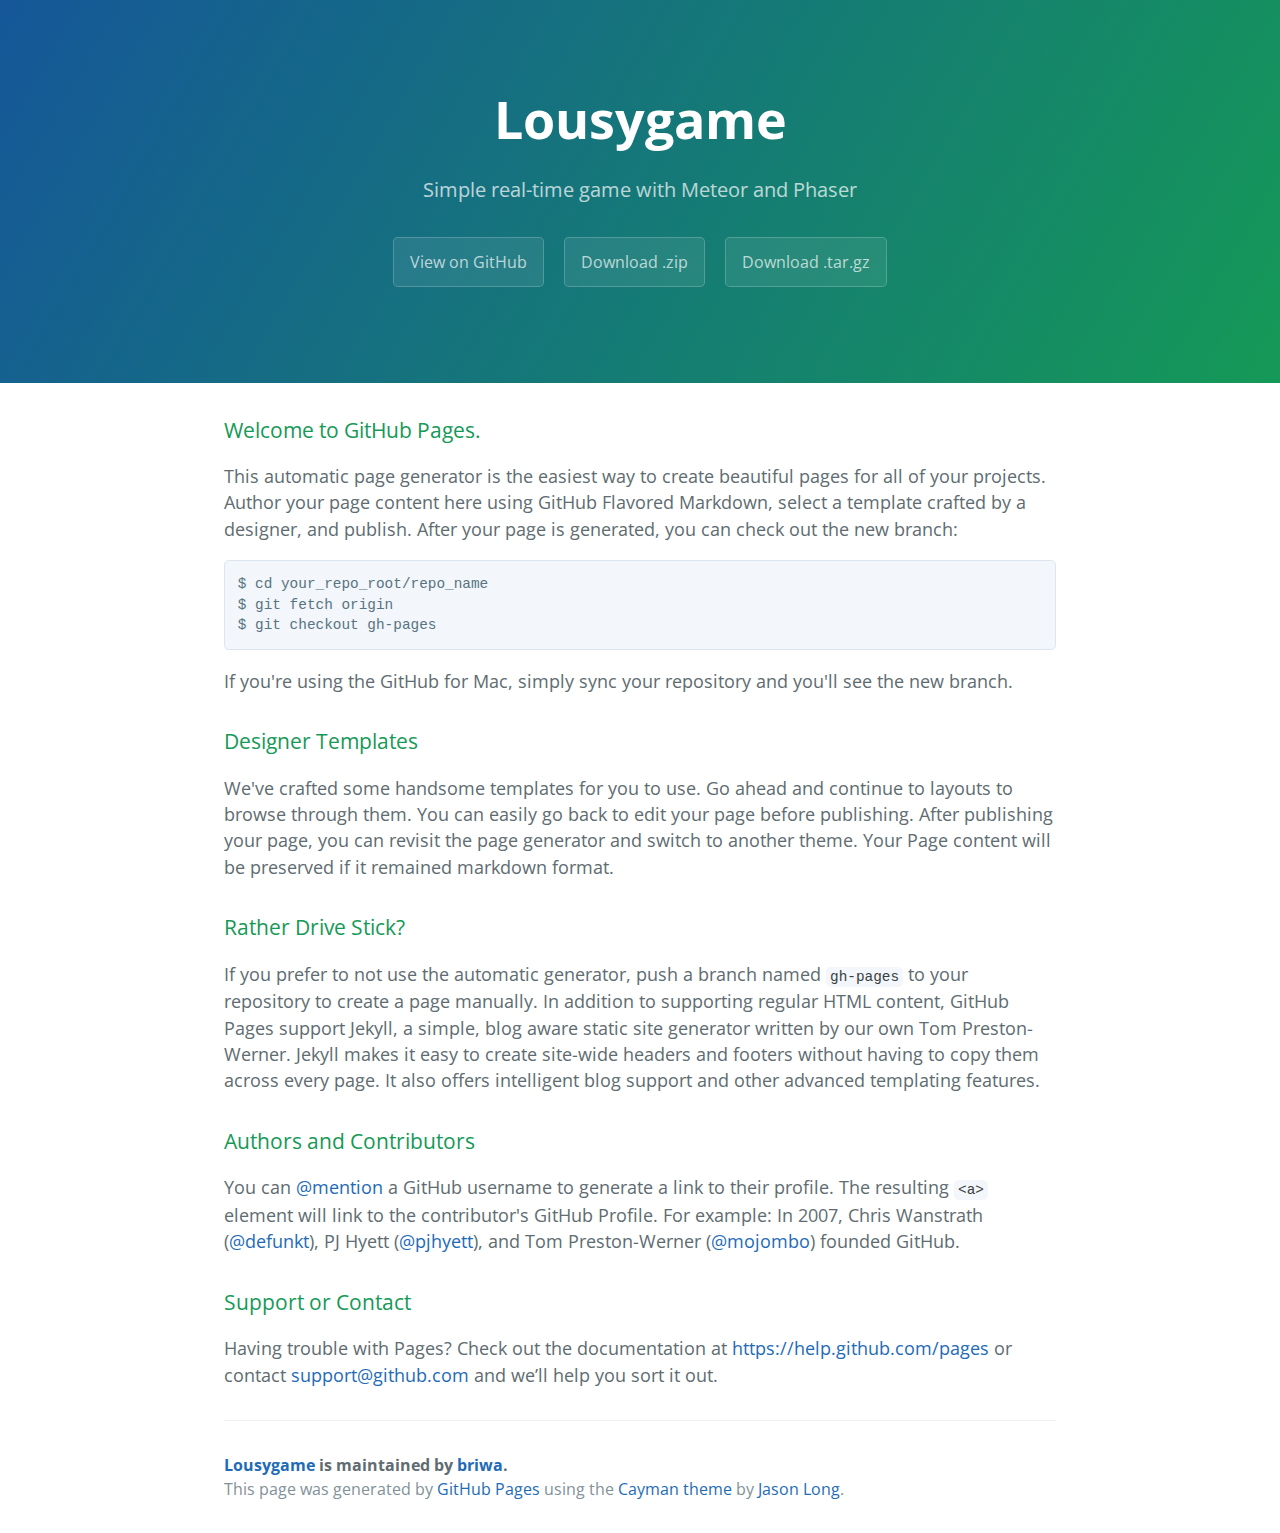
<file: index.html>
<!DOCTYPE html>
<html lang="en-us">
  <head>
    <meta charset="UTF-8">
    <title>Lousygame by briwa</title>
    <meta name="viewport" content="width=device-width, initial-scale=1">
    <link rel="stylesheet" type="text/css" href="stylesheets/normalize.css" media="screen">
    <link href='http://fonts.googleapis.com/css?family=Open+Sans:400,700' rel='stylesheet' type='text/css'>
    <link rel="stylesheet" type="text/css" href="stylesheets/stylesheet.css" media="screen">
    <link rel="stylesheet" type="text/css" href="stylesheets/github-light.css" media="screen">
  </head>
  <body>
    <section class="page-header">
      <h1 class="project-name">Lousygame</h1>
      <h2 class="project-tagline">Simple real-time game with Meteor and Phaser</h2>
      <a href="https://github.com/briwa/lousygame" class="btn">View on GitHub</a>
      <a href="https://github.com/briwa/lousygame/zipball/master" class="btn">Download .zip</a>
      <a href="https://github.com/briwa/lousygame/tarball/master" class="btn">Download .tar.gz</a>
    </section>

    <section class="main-content">
      <h3>
<a id="welcome-to-github-pages" class="anchor" href="#welcome-to-github-pages" aria-hidden="true"><span class="octicon octicon-link"></span></a>Welcome to GitHub Pages.</h3>

<p>This automatic page generator is the easiest way to create beautiful pages for all of your projects. Author your page content here using GitHub Flavored Markdown, select a template crafted by a designer, and publish. After your page is generated, you can check out the new branch:</p>

<pre><code>$ cd your_repo_root/repo_name
$ git fetch origin
$ git checkout gh-pages
</code></pre>

<p>If you're using the GitHub for Mac, simply sync your repository and you'll see the new branch.</p>

<h3>
<a id="designer-templates" class="anchor" href="#designer-templates" aria-hidden="true"><span class="octicon octicon-link"></span></a>Designer Templates</h3>

<p>We've crafted some handsome templates for you to use. Go ahead and continue to layouts to browse through them. You can easily go back to edit your page before publishing. After publishing your page, you can revisit the page generator and switch to another theme. Your Page content will be preserved if it remained markdown format.</p>

<h3>
<a id="rather-drive-stick" class="anchor" href="#rather-drive-stick" aria-hidden="true"><span class="octicon octicon-link"></span></a>Rather Drive Stick?</h3>

<p>If you prefer to not use the automatic generator, push a branch named <code>gh-pages</code> to your repository to create a page manually. In addition to supporting regular HTML content, GitHub Pages support Jekyll, a simple, blog aware static site generator written by our own Tom Preston-Werner. Jekyll makes it easy to create site-wide headers and footers without having to copy them across every page. It also offers intelligent blog support and other advanced templating features.</p>

<h3>
<a id="authors-and-contributors" class="anchor" href="#authors-and-contributors" aria-hidden="true"><span class="octicon octicon-link"></span></a>Authors and Contributors</h3>

<p>You can <a href="https://github.com/blog/821" class="user-mention">@mention</a> a GitHub username to generate a link to their profile. The resulting <code>&lt;a&gt;</code> element will link to the contributor's GitHub Profile. For example: In 2007, Chris Wanstrath (<a href="https://github.com/defunkt" class="user-mention">@defunkt</a>), PJ Hyett (<a href="https://github.com/pjhyett" class="user-mention">@pjhyett</a>), and Tom Preston-Werner (<a href="https://github.com/mojombo" class="user-mention">@mojombo</a>) founded GitHub.</p>

<h3>
<a id="support-or-contact" class="anchor" href="#support-or-contact" aria-hidden="true"><span class="octicon octicon-link"></span></a>Support or Contact</h3>

<p>Having trouble with Pages? Check out the documentation at <a href="https://help.github.com/pages">https://help.github.com/pages</a> or contact <a href="mailto:support@github.com">support@github.com</a> and we’ll help you sort it out.</p>

      <footer class="site-footer">
        <span class="site-footer-owner"><a href="https://github.com/briwa/lousygame">Lousygame</a> is maintained by <a href="https://github.com/briwa">briwa</a>.</span>

        <span class="site-footer-credits">This page was generated by <a href="https://pages.github.com">GitHub Pages</a> using the <a href="https://github.com/jasonlong/cayman-theme">Cayman theme</a> by <a href="https://twitter.com/jasonlong">Jason Long</a>.</span>
      </footer>

    </section>

  
  </body>
</html>
</file>
<file: stylesheets/stylesheet.css>
* {
  box-sizing: border-box; }

body {
  padding: 0;
  margin: 0;
  font-family: "Open Sans", "Helvetica Neue", Helvetica, Arial, sans-serif;
  font-size: 16px;
  line-height: 1.5;
  color: #606c71; }

a {
  color: #1e6bb8;
  text-decoration: none; }
  a:hover {
    text-decoration: underline; }

.btn {
  display: inline-block;
  margin-bottom: 1rem;
  color: rgba(255, 255, 255, 0.7);
  background-color: rgba(255, 255, 255, 0.08);
  border-color: rgba(255, 255, 255, 0.2);
  border-style: solid;
  border-width: 1px;
  border-radius: 0.3rem;
  transition: color 0.2s, background-color 0.2s, border-color 0.2s; }
  .btn + .btn {
    margin-left: 1rem; }

.btn:hover {
  color: rgba(255, 255, 255, 0.8);
  text-decoration: none;
  background-color: rgba(255, 255, 255, 0.2);
  border-color: rgba(255, 255, 255, 0.3); }

@media screen and (min-width: 64em) {
  .btn {
    padding: 0.75rem 1rem; } }

@media screen and (min-width: 42em) and (max-width: 64em) {
  .btn {
    padding: 0.6rem 0.9rem;
    font-size: 0.9rem; } }

@media screen and (max-width: 42em) {
  .btn {
    display: block;
    width: 100%;
    padding: 0.75rem;
    font-size: 0.9rem; }
    .btn + .btn {
      margin-top: 1rem;
      margin-left: 0; } }

.page-header {
  color: #fff;
  text-align: center;
  background-color: #159957;
  background-image: linear-gradient(120deg, #155799, #159957); }

@media screen and (min-width: 64em) {
  .page-header {
    padding: 5rem 6rem; } }

@media screen and (min-width: 42em) and (max-width: 64em) {
  .page-header {
    padding: 3rem 4rem; } }

@media screen and (max-width: 42em) {
  .page-header {
    padding: 2rem 1rem; } }

.project-name {
  margin-top: 0;
  margin-bottom: 0.1rem; }

@media screen and (min-width: 64em) {
  .project-name {
    font-size: 3.25rem; } }

@media screen and (min-width: 42em) and (max-width: 64em) {
  .project-name {
    font-size: 2.25rem; } }

@media screen and (max-width: 42em) {
  .project-name {
    font-size: 1.75rem; } }

.project-tagline {
  margin-bottom: 2rem;
  font-weight: normal;
  opacity: 0.7; }

@media screen and (min-width: 64em) {
  .project-tagline {
    font-size: 1.25rem; } }

@media screen and (min-width: 42em) and (max-width: 64em) {
  .project-tagline {
    font-size: 1.15rem; } }

@media screen and (max-width: 42em) {
  .project-tagline {
    font-size: 1rem; } }

.main-content :first-child {
  margin-top: 0; }
.main-content img {
  max-width: 100%; }
.main-content h1, .main-content h2, .main-content h3, .main-content h4, .main-content h5, .main-content h6 {
  margin-top: 2rem;
  margin-bottom: 1rem;
  font-weight: normal;
  color: #159957; }
.main-content p {
  margin-bottom: 1em; }
.main-content code {
  padding: 2px 4px;
  font-family: Consolas, "Liberation Mono", Menlo, Courier, monospace;
  font-size: 0.9rem;
  color: #383e41;
  background-color: #f3f6fa;
  border-radius: 0.3rem; }
.main-content pre {
  padding: 0.8rem;
  margin-top: 0;
  margin-bottom: 1rem;
  font: 1rem Consolas, "Liberation Mono", Menlo, Courier, monospace;
  color: #567482;
  word-wrap: normal;
  background-color: #f3f6fa;
  border: solid 1px #dce6f0;
  border-radius: 0.3rem; }
  .main-content pre > code {
    padding: 0;
    margin: 0;
    font-size: 0.9rem;
    color: #567482;
    word-break: normal;
    white-space: pre;
    background: transparent;
    border: 0; }
.main-content .highlight {
  margin-bottom: 1rem; }
  .main-content .highlight pre {
    margin-bottom: 0;
    word-break: normal; }
.main-content .highlight pre, .main-content pre {
  padding: 0.8rem;
  overflow: auto;
  font-size: 0.9rem;
  line-height: 1.45;
  border-radius: 0.3rem; }
.main-content pre code, .main-content pre tt {
  display: inline;
  max-width: initial;
  padding: 0;
  margin: 0;
  overflow: initial;
  line-height: inherit;
  word-wrap: normal;
  background-color: transparent;
  border: 0; }
  .main-content pre code:before, .main-content pre code:after, .main-content pre tt:before, .main-content pre tt:after {
    content: normal; }
.main-content ul, .main-content ol {
  margin-top: 0; }
.main-content blockquote {
  padding: 0 1rem;
  margin-left: 0;
  color: #819198;
  border-left: 0.3rem solid #dce6f0; }
  .main-content blockquote > :first-child {
    margin-top: 0; }
  .main-content blockquote > :last-child {
    margin-bottom: 0; }
.main-content table {
  display: block;
  width: 100%;
  overflow: auto;
  word-break: normal;
  word-break: keep-all; }
  .main-content table th {
    font-weight: bold; }
  .main-content table th, .main-content table td {
    padding: 0.5rem 1rem;
    border: 1px solid #e9ebec; }
.main-content dl {
  padding: 0; }
  .main-content dl dt {
    padding: 0;
    margin-top: 1rem;
    font-size: 1rem;
    font-weight: bold; }
  .main-content dl dd {
    padding: 0;
    margin-bottom: 1rem; }
.main-content hr {
  height: 2px;
  padding: 0;
  margin: 1rem 0;
  background-color: #eff0f1;
  border: 0; }

@media screen and (min-width: 64em) {
  .main-content {
    max-width: 64rem;
    padding: 2rem 6rem;
    margin: 0 auto;
    font-size: 1.1rem; } }

@media screen and (min-width: 42em) and (max-width: 64em) {
  .main-content {
    padding: 2rem 4rem;
    font-size: 1.1rem; } }

@media screen and (max-width: 42em) {
  .main-content {
    padding: 2rem 1rem;
    font-size: 1rem; } }

.site-footer {
  padding-top: 2rem;
  margin-top: 2rem;
  border-top: solid 1px #eff0f1; }

.site-footer-owner {
  display: block;
  font-weight: bold; }

.site-footer-credits {
  color: #819198; }

@media screen and (min-width: 64em) {
  .site-footer {
    font-size: 1rem; } }

@media screen and (min-width: 42em) and (max-width: 64em) {
  .site-footer {
    font-size: 1rem; } }

@media screen and (max-width: 42em) {
  .site-footer {
    font-size: 0.9rem; } }
</file>
<file: stylesheets/github-light.css>
/*
   Copyright 2014 GitHub Inc.

   Licensed under the Apache License, Version 2.0 (the "License");
   you may not use this file except in compliance with the License.
   You may obtain a copy of the License at

       http://www.apache.org/licenses/LICENSE-2.0

   Unless required by applicable law or agreed to in writing, software
   distributed under the License is distributed on an "AS IS" BASIS,
   WITHOUT WARRANTIES OR CONDITIONS OF ANY KIND, either express or implied.
   See the License for the specific language governing permissions and
   limitations under the License.

*/

.pl-c /* comment */ {
  color: #969896;
}

.pl-c1      /* constant, markup.raw, meta.diff.header, meta.module-reference, meta.property-name, support, support.constant, support.variable, variable.other.constant */,
.pl-s .pl-v /* string variable */ {
  color: #0086b3;
}

.pl-e  /* entity */,
.pl-en /* entity.name */ {
  color: #795da3;
}

.pl-s .pl-s1 /* string source */,
.pl-smi      /* storage.modifier.import, storage.modifier.package, storage.type.java, variable.other, variable.parameter.function */ {
  color: #333;
}

.pl-ent /* entity.name.tag */ {
  color: #63a35c;
}

.pl-k /* keyword, storage, storage.type */ {
  color: #a71d5d;
}

.pl-pds              /* punctuation.definition.string, string.regexp.character-class */,
.pl-s                /* string */,
.pl-s .pl-pse .pl-s1 /* string punctuation.section.embedded source */,
.pl-sr               /* string.regexp */,
.pl-sr .pl-cce       /* string.regexp constant.character.escape */,
.pl-sr .pl-sra       /* string.regexp string.regexp.arbitrary-repitition */,
.pl-sr .pl-sre       /* string.regexp source.ruby.embedded */ {
  color: #183691;
}

.pl-v /* variable */ {
  color: #ed6a43;
}

.pl-id /* invalid.deprecated */ {
  color: #b52a1d;
}

.pl-ii /* invalid.illegal */ {
  background-color: #b52a1d;
  color: #f8f8f8;
}

.pl-sr .pl-cce /* string.regexp constant.character.escape */ {
  color: #63a35c;
  font-weight: bold;
}

.pl-ml /* markup.list */ {
  color: #693a17;
}

.pl-mh        /* markup.heading */,
.pl-mh .pl-en /* markup.heading entity.name */,
.pl-ms        /* meta.separator */ {
  color: #1d3e81;
  font-weight: bold;
}

.pl-mq /* markup.quote */ {
  color: #008080;
}

.pl-mi /* markup.italic */ {
  color: #333;
  font-style: italic;
}

.pl-mb /* markup.bold */ {
  color: #333;
  font-weight: bold;
}

.pl-md /* markup.deleted, meta.diff.header.from-file */ {
  background-color: #ffecec;
  color: #bd2c00;
}

.pl-mi1 /* markup.inserted, meta.diff.header.to-file */ {
  background-color: #eaffea;
  color: #55a532;
}

.pl-mdr /* meta.diff.range */ {
  color: #795da3;
  font-weight: bold;
}

.pl-mo /* meta.output */ {
  color: #1d3e81;
}
</file>
